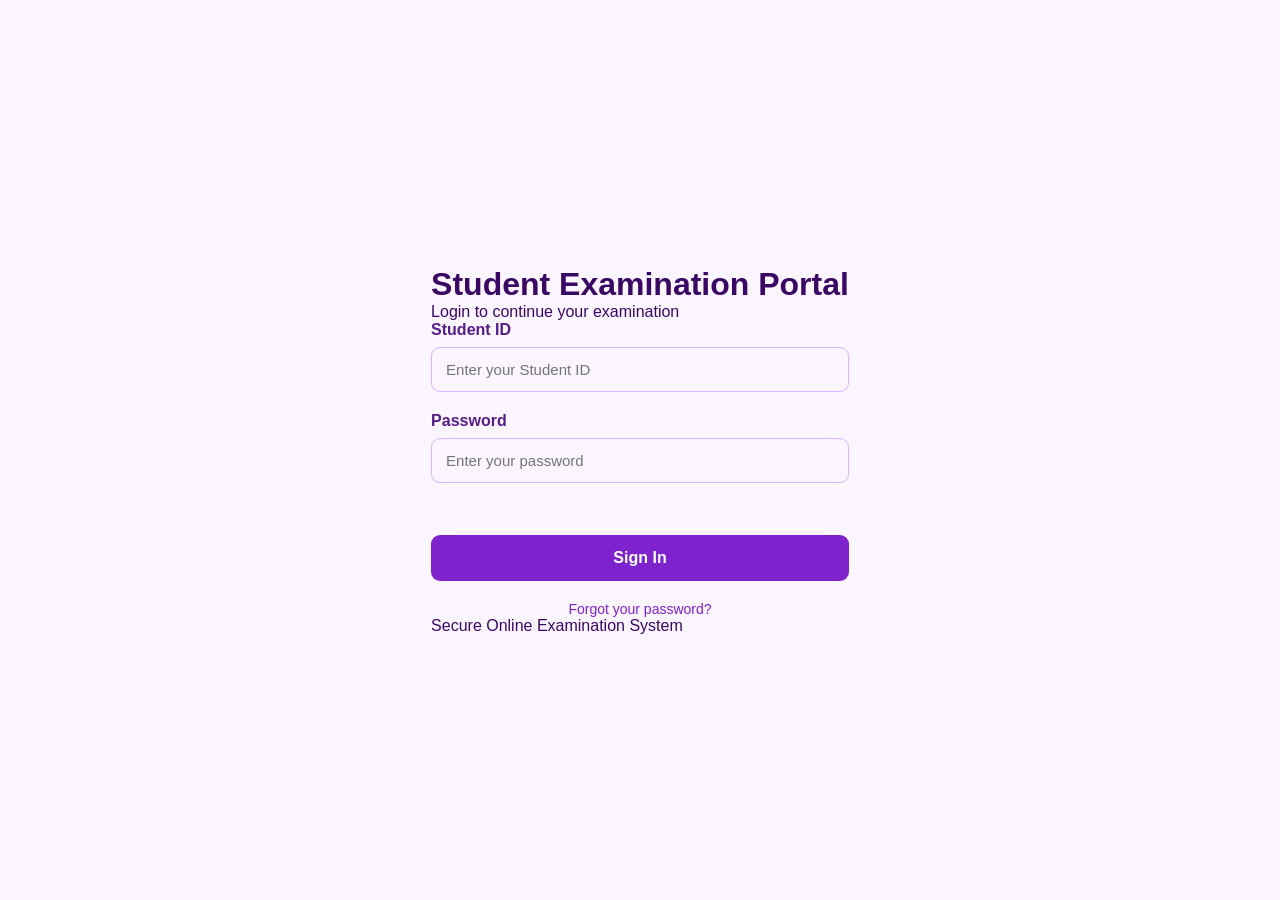
<file: app/index.html>
<!DOCTYPE html>
<html lang="en">
<head>
    <meta charset="UTF-8">
    <meta name="viewport" content="width=device-width, initial-scale=1.0">
    <title>Online Examination System - Student Portal</title>
    <link rel="stylesheet" href="css/style.css">
</head>

<body>

    <div class="login-container">

        <div class="login-box">

            <h1>Student Examination Portal</h1>
            <p class="subtitle">Login to continue your examination</p>

            <form id="loginForm">

                <label for="username">Student ID</label>
                <input
                    type="text"
                    id="username"
                    placeholder="Enter your Student ID"
                >

                <label for="password">Password</label>
                <input
                    type="password"
                    id="password"
                    placeholder="Enter your password"
                >

                <p id="errorMessage"></p>

                <button type="submit">Sign In</button>

            </form>

            <p class="forgot-password">Forgot your password?</p>

            <p class="portal-info">
                Secure Online Examination System
            </p>

        </div>

    </div>

    <script src="js/login.js"></script>

</body>
</html>
</file>
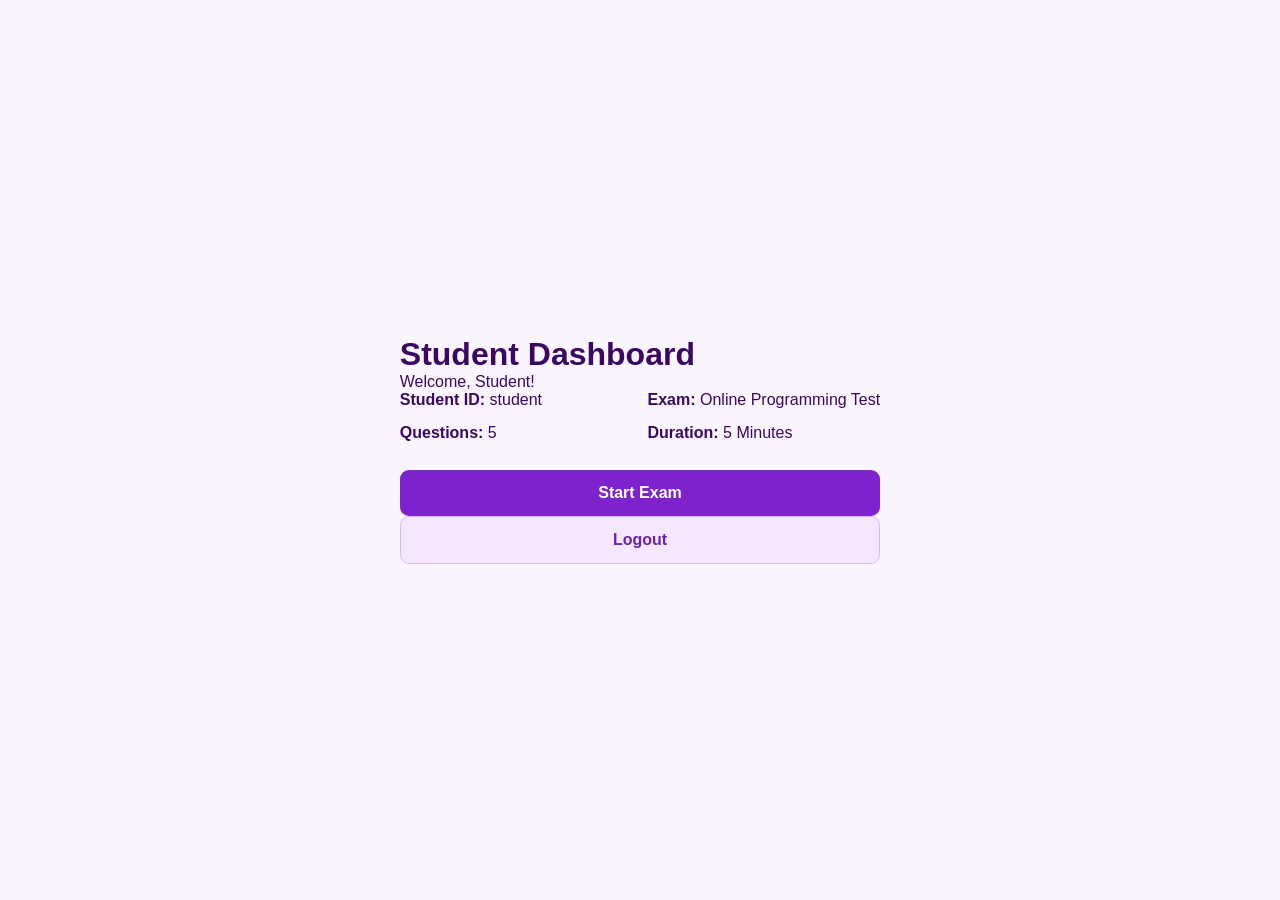
<file: app/dashboard.html>
<!DOCTYPE html>
<html lang="en">
<head>
    <meta charset="UTF-8">
    <meta name="viewport" content="width=device-width, initial-scale=1.0">
    <title>Student Dashboard</title>
    <link rel="stylesheet" href="css/style.css">
</head>

<body>

    <div class="login-container">

        <div class="login-box">

            <h1>Student Dashboard</h1>

            <p class="subtitle">Welcome, Student!</p>

            <div class="dashboard-info">
                <p><strong>Student ID:</strong> student</p>
                <p><strong>Exam:</strong> Online Programming Test</p>
                <p><strong>Questions:</strong> 5</p>
                <p><strong>Duration:</strong> 5 Minutes</p>
            </div>

            <button onclick="startExam()">Start Exam</button>

            <button onclick="logout()" class="logout-button">
                Logout
            </button>

        </div>

    </div>

    <script>
        function startExam() {
            window.location.href = "exam.html";
        }

        function logout() {
            window.location.href = "index.html";
        }
    </script>

</body>
</html>
</file>
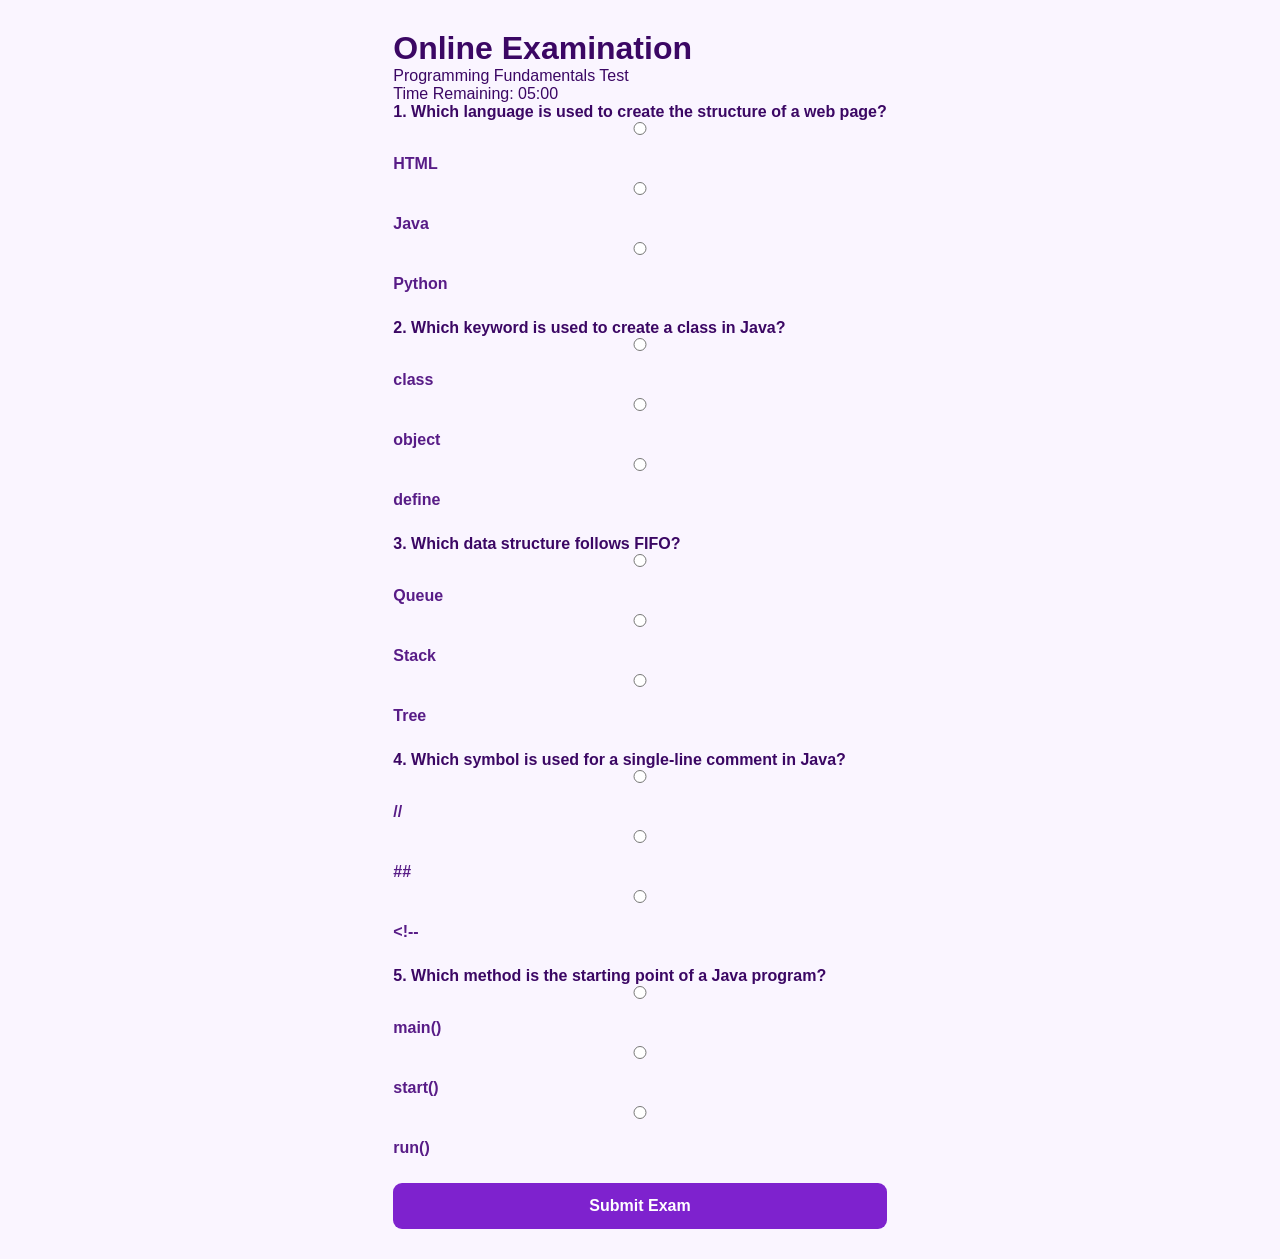
<file: app/exam.html>
<!DOCTYPE html>
<html lang="en">
<head>
    <meta charset="UTF-8">
    <meta name="viewport" content="width=device-width, initial-scale=1.0">
    <title>Online Examination</title>
    <link rel="stylesheet" href="css/style.css">
</head>

<body>

    <div class="login-container">

        <div class="login-box">

            <h1>Online Examination</h1>
            <p class="subtitle">Programming Fundamentals Test</p>
            <div id="timer">Time Remaining: 05:00</div>

            <form id="examForm">

                <p><strong>1. Which language is used to create the structure of a web page?</strong></p>

                <label>
                    <input type="radio" name="q1" value="HTML">
                    HTML
                </label>

                <label>
                    <input type="radio" name="q1" value="Java">
                    Java
                </label>

                <label>
                    <input type="radio" name="q1" value="Python">
                    Python
                </label>

                <br>

                <p><strong>2. Which keyword is used to create a class in Java?</strong></p>

                <label>
                    <input type="radio" name="q2" value="class">
                    class
                </label>

                <label>
                    <input type="radio" name="q2" value="object">
                    object
                </label>

                <label>
                    <input type="radio" name="q2" value="define">
                    define
                </label>

                <br>

                <p><strong>3. Which data structure follows FIFO?</strong></p>

                <label>
                    <input type="radio" name="q3" value="Queue">
                    Queue
                </label>

                <label>
                    <input type="radio" name="q3" value="Stack">
                    Stack
                </label>

                <label>
                    <input type="radio" name="q3" value="Tree">
                    Tree
                </label>

                <br>

                <p><strong>4. Which symbol is used for a single-line comment in Java?</strong></p>

                <label>
                    <input type="radio" name="q4" value="//">
                    //
                </label>

                <label>
                    <input type="radio" name="q4" value="##">
                    ##
                </label>

                <label>
                    <input type="radio" name="q4" value="<!--">
                    &lt;!--
                </label>

                <br>

                <p><strong>5. Which method is the starting point of a Java program?</strong></p>

                <label>
                    <input type="radio" name="q5" value="main">
                    main()
                </label>

                <label>
                    <input type="radio" name="q5" value="start">
                    start()
                </label>

                <label>
                    <input type="radio" name="q5" value="run">
                    run()
                </label>

                <br>

                <button type="submit">Submit Exam</button>

            </form>

        </div>

    </div>

    <script src="js/exam.js"></script>

</body>
</html>
</file>
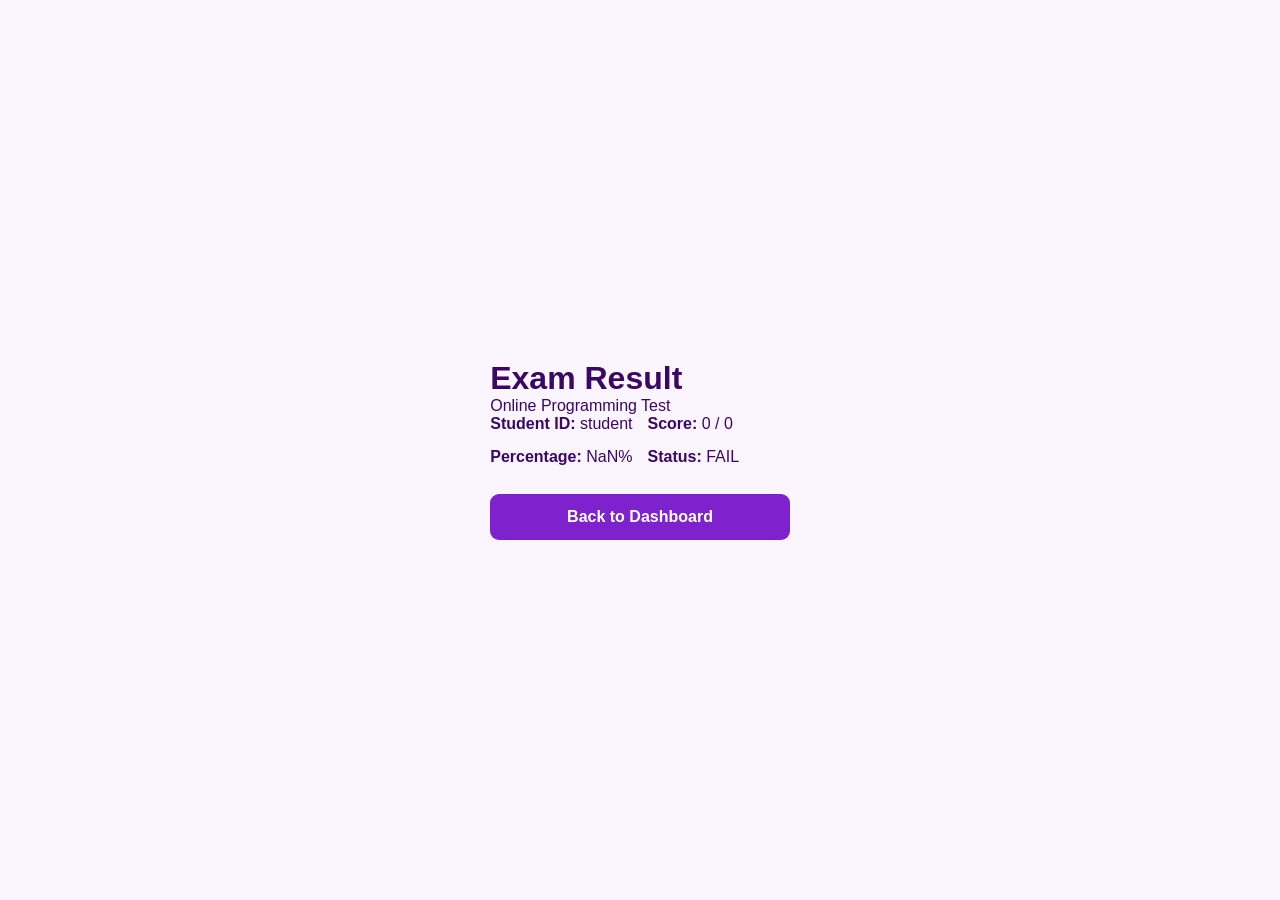
<file: app/result.html>
<!DOCTYPE html>
<html lang="en">
<head>
    <meta charset="UTF-8">
    <meta name="viewport" content="width=device-width, initial-scale=1.0">
    <title>Exam Result</title>
    <link rel="stylesheet" href="css/style.css">
</head>

<body>

    <div class="login-container">

        <div class="login-box">

            <h1>Exam Result</h1>

            <p class="subtitle">Online Programming Test</p>

            <div class="dashboard-info">

                <p>
                    <strong>Student ID:</strong> student
                </p>

                <p>
                    <strong>Score:</strong>
                    <span id="score"></span>
                </p>

                <p>
                    <strong>Percentage:</strong>
                    <span id="percentage"></span>
                </p>

                <p>
                    <strong>Status:</strong>
                    <span id="status"></span>
                </p>

            </div>

            <button onclick="window.location.href='dashboard.html'">
                Back to Dashboard
            </button>

        </div>

    </div>

    <script>
        const score = Number(localStorage.getItem("examScore"));
        const total = Number(localStorage.getItem("totalQuestions"));

        const percentage = (score / total) * 100;

        document.getElementById("score").textContent =
            score + " / " + total;

        document.getElementById("percentage").textContent =
            percentage + "%";

        document.getElementById("status").textContent =
            percentage >= 40 ? "PASS" : "FAIL";
    </script>

</body>
</html>
</file>
<file: app/css/style.css>
/* =========================================================
   ONLINE EXAMINATION SYSTEM
   PURPLE THEME
   ========================================================= */


/* =========================================================
   GLOBAL
   ========================================================= */

* {
    box-sizing: border-box;
    margin: 0;
    padding: 0;
}

body {
    font-family: Arial, Helvetica, sans-serif;
    background: #faf5ff;
    color: #3b0764;
    min-height: 100vh;
}


/* =========================================================
   LOGIN PAGE
   ========================================================= */

.login-container {
    width: 100%;
    min-height: 100vh;
    display: flex;
    justify-content: center;
    align-items: center;
    padding: 30px;
}

.login-wrapper {
    width: 900px;
    max-width: 100%;
    display: grid;
    grid-template-columns: 1fr 1fr;
    background: #ffffff;
    border: 1px solid #d8b4fe;
    border-radius: 20px;
    overflow: hidden;
    box-shadow: 0 18px 45px rgba(88, 28, 135, 0.18);
}


/* ---------- Login Left Panel ---------- */

.welcome-section {
    background: #581c87;
    color: #ffffff;
    padding: 50px 40px;
    display: flex;
    flex-direction: column;
    justify-content: center;
}

.welcome-icon {
    width: 58px;
    height: 58px;
    background: #9333ea;
    border-radius: 14px;

    display: flex;
    justify-content: center;
    align-items: center;

    font-size: 27px;
    margin-bottom: 25px;
}

.welcome-section h1 {
    color: #ffffff;
    font-size: 30px;
    line-height: 1.2;
    margin-bottom: 15px;
}

.welcome-section p {
    color: #f3e8ff;
    line-height: 1.6;
    font-size: 15px;
}

.portal-features {
    margin-top: 30px;
}

.portal-feature {
    display: flex;
    align-items: center;
    gap: 10px;
    margin-bottom: 14px;

    color: #f3e8ff;
    font-size: 14px;
}

.check {
    width: 22px;
    height: 22px;

    border-radius: 50%;
    background: #a855f7;

    display: flex;
    align-items: center;
    justify-content: center;

    color: #ffffff;
    font-size: 12px;
}


/* ---------- Login Right Panel ---------- */

.login-section {
    padding: 50px 45px;
    background: #ffffff;
}

.login-section h2 {
    color: #581c87;
    font-size: 25px;
    margin-bottom: 7px;
}

.login-subtitle {
    color: #7e22ce;
    font-size: 14px;
    margin-bottom: 30px;
}


/* =========================================================
   FORM ELEMENTS
   ========================================================= */

label {
    display: block;
    margin-bottom: 8px;

    font-weight: bold;
    color: #581c87;
}

input {
    width: 100%;
    padding: 13px 14px;
    margin-bottom: 20px;

    border: 1px solid #d8b4fe;
    border-radius: 9px;

    background: #faf5ff;
    color: #3b0764;

    font-size: 15px;
    transition: 0.2s;
}

input:focus {
    outline: none;

    border-color: #9333ea;
    background: #ffffff;

    box-shadow: 0 0 0 3px #f3e8ff;
}


/* =========================================================
   BUTTONS
   ========================================================= */

button {
    width: 100%;
    padding: 14px;

    background: #7e22ce;
    color: #ffffff;

    border: none;
    border-radius: 9px;

    font-size: 16px;
    font-weight: bold;

    cursor: pointer;
    transition: 0.2s;
}

button:hover {
    background: #6b21a8;

    transform: translateY(-1px);

    box-shadow: 0 6px 15px rgba(126, 34, 206, 0.28);
}


/* =========================================================
   LOGIN MESSAGES
   ========================================================= */

#errorMessage {
    color: #dc2626;
    font-size: 14px;
    margin-bottom: 14px;
    min-height: 18px;
}

.forgot-password {
    text-align: center;
    margin-top: 20px;

    color: #7e22ce;

    cursor: pointer;
    font-size: 14px;
}

.forgot-password:hover {
    text-decoration: underline;
}

.login-footer {
    text-align: center;

    margin-top: 28px;
    padding-top: 18px;

    border-top: 1px solid #f3e8ff;

    color: #9333ea;
    font-size: 12px;
}


/* =========================================================
   STUDENT DASHBOARD
   ========================================================= */

.dashboard-container {
    width: 100%;
    max-width: 900px;

    margin: 0 auto;
    padding: 40px 25px;
}

.dashboard-header {
    background: #581c87;
    color: #ffffff;

    padding: 30px 35px;

    border-radius: 18px 18px 0 0;
}

.dashboard-header h1 {
    color: #ffffff;

    font-size: 28px;
    margin-bottom: 7px;
}

.dashboard-header p {
    color: #f3e8ff;
    font-size: 15px;
}

.dashboard-content {
    background: #ffffff;

    padding: 32px;

    border: 1px solid #d8b4fe;
    border-top: none;

    border-radius: 0 0 18px 18px;

    box-shadow: 0 15px 35px rgba(88, 28, 135, 0.15);
}

.exam-title {
    color: #581c87;

    font-size: 21px;
    margin-bottom: 22px;
}

.dashboard-info {
    display: grid;

    grid-template-columns: repeat(2, 1fr);

    gap: 15px;
    margin-bottom: 28px;
}

.info-card {
    background: #f3e8ff;

    border: 1px solid #d8b4fe;

    border-radius: 12px;

    padding: 18px;

    transition: 0.2s;
}

.info-card:hover {
    border-color: #a855f7;

    transform: translateY(-2px);
}

.info-label {
    color: #7e22ce;

    font-size: 12px;
    font-weight: bold;

    margin-bottom: 7px;
}

.info-value {
    color: #581c87;

    font-size: 17px;
    font-weight: bold;
}

.button-area {
    display: flex;
    gap: 12px;
}

.start-button {
    flex: 1;
}

.logout-button {
    flex: 0.35;

    background: #f3e8ff;
    color: #6b21a8;

    border: 1px solid #d8b4fe;
}

.logout-button:hover {
    background: #e9d5ff;
    color: #581c87;

    box-shadow: none;
}


/* =========================================================
   EXAM PAGE
   ========================================================= */

.exam-container {
    width: 100%;
    max-width: 850px;

    margin: 0 auto;
    padding: 35px 25px;
}

.exam-header {
    background: #581c87;
    color: #ffffff;

    padding: 25px 30px;

    border-radius: 16px 16px 0 0;

    display: flex;
    justify-content: space-between;
    align-items: center;

    gap: 20px;
}

.exam-header h1 {
    color: #ffffff;

    font-size: 25px;
    margin-bottom: 5px;
}

.exam-header p {
    color: #f3e8ff;
    font-size: 14px;
}

.timer {
    background: #ffffff;

    color: #7e22ce;

    padding: 12px 18px;

    border-radius: 10px;

    font-size: 17px;
    font-weight: bold;

    white-space: nowrap;
}

.exam-content {
    background: #ffffff;

    padding: 30px;

    border: 1px solid #d8b4fe;
    border-top: none;

    border-radius: 0 0 16px 16px;

    box-shadow: 0 15px 35px rgba(88, 28, 135, 0.15);
}

.question-card {
    background: #faf5ff;

    border: 1px solid #d8b4fe;

    border-radius: 12px;

    padding: 20px;

    margin-bottom: 18px;
}

.question-card h3 {
    color: #581c87;

    font-size: 16px;

    margin-bottom: 15px;
}

.option {
    display: flex;
    align-items: center;

    gap: 10px;

    background: #ffffff;

    border: 1px solid #e9d5ff;

    border-radius: 8px;

    padding: 11px 13px;

    margin-bottom: 9px;

    cursor: pointer;

    transition: 0.2s;
}

.option:hover {
    border-color: #a855f7;

    background: #f3e8ff;
}

.option input {
    width: auto;
    margin: 0;

    accent-color: #9333ea;
}

.submit-button {
    margin-top: 10px;

    background: #7e22ce;
}


/* =========================================================
   RESULT PAGE
   ========================================================= */

.result-container {
    width: 100%;
    max-width: 600px;

    margin: 0 auto;
    padding: 30px 25px;
}

.result-card {
    background: #ffffff;

    border: 1px solid #d8b4fe;

    border-radius: 18px;

    padding: 40px;

    text-align: center;

    box-shadow: 0 15px 35px rgba(88, 28, 135, 0.15);
}

.result-card h1 {
    color: #581c87;

    font-size: 28px;

    margin-bottom: 10px;
}

.result-subtitle {
    color: #7e22ce;

    margin-bottom: 30px;
}

.result-score {
    background: #f3e8ff;

    border: 1px solid #d8b4fe;

    border-radius: 14px;

    padding: 25px;

    margin-bottom: 20px;
}

.result-score h2 {
    color: #7e22ce;

    font-size: 14px;

    margin-bottom: 8px;
}

.result-score .score {
    color: #581c87;

    font-size: 38px;
    font-weight: bold;
}

.result-details {
    display: grid;

    grid-template-columns: 1fr 1fr;

    gap: 12px;

    margin-bottom: 25px;
}

.result-item {
    background: #faf5ff;

    border: 1px solid #e9d5ff;

    border-radius: 10px;

    padding: 15px;
}

.result-item span {
    display: block;

    color: #7e22ce;

    font-size: 12px;

    margin-bottom: 5px;
}

.result-item strong {
    color: #581c87;

    font-size: 17px;
}

.result-button {
    margin-top: 5px;
}


/* =========================================================
   RESPONSIVE DESIGN
   ========================================================= */

@media (max-width: 700px) {

    .login-wrapper {
        grid-template-columns: 1fr;
    }

    .welcome-section {
        padding: 35px;
    }

    .login-section {
        padding: 35px;
    }

    .dashboard-container,
    .exam-container,
    .result-container {
        padding: 20px 15px;
    }

    .dashboard-info {
        grid-template-columns: 1fr;
    }

    .button-area {
        flex-direction: column;
    }

    .logout-button {
        flex: 1;
    }

    .exam-header {
        flex-direction: column;
        align-items: flex-start;
    }

    .timer {
        width: 100%;
        text-align: center;
    }

    .result-details {
        grid-template-columns: 1fr;
    }
}
</file>
